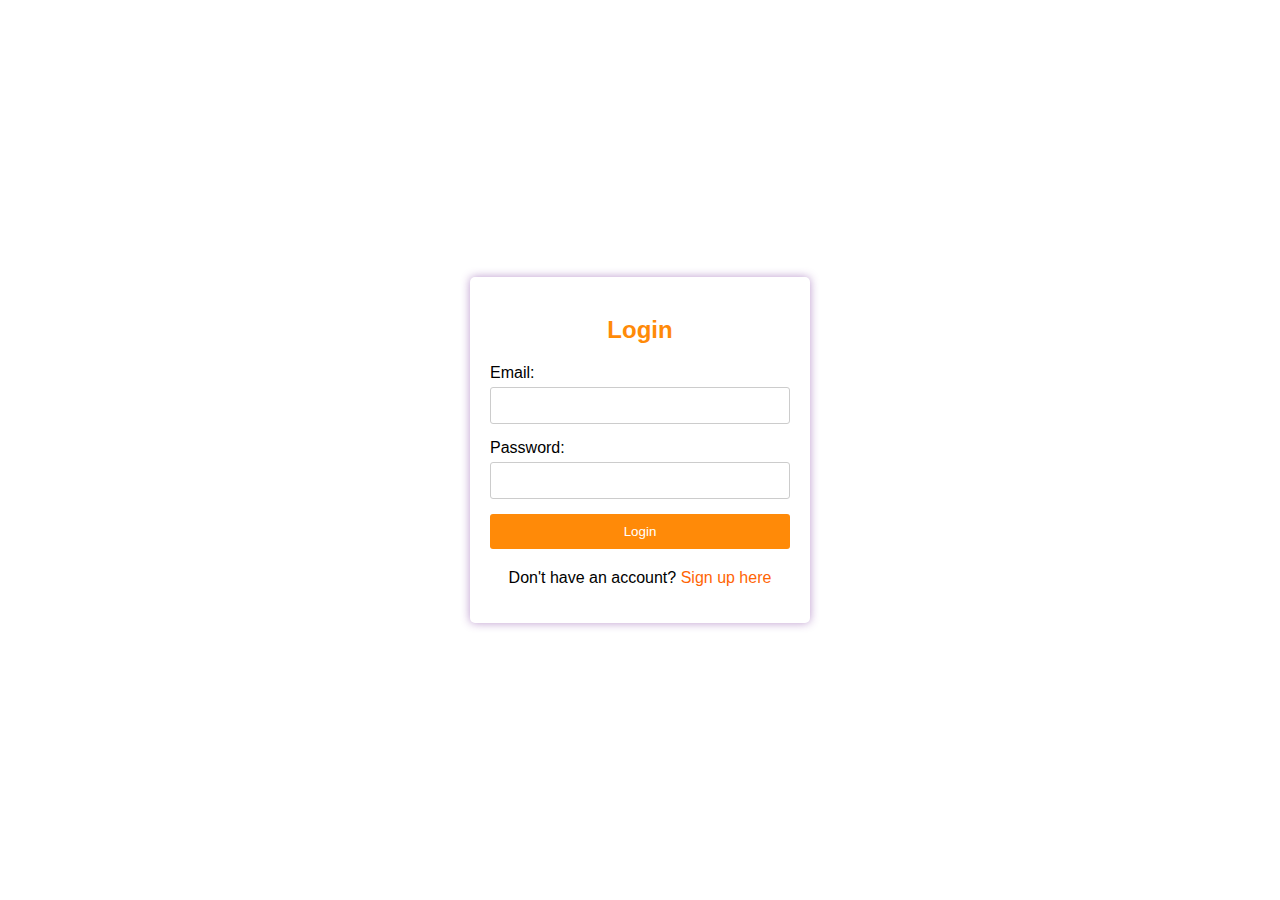
<file: index.html>
<!DOCTYPE html>
<html lang="en">
<head>
    <meta charset="UTF-8">
    <meta name="viewport" content="width=device-width, initial-scale=1.0">
    <title>Ixigo Login</title>
    <link rel="stylesheet" href="styles.css">
</head>
<body>
    <div class="container">
        <h2>Login</h2>
        <form id="loginForm">
            <label for="email">Email:</label>
            <input type="email" id="email" name="email" required>
            
            <label for="password">Password:</label>
            <input type="password" id="password" name="password" required>
            
            <button type="submit">Login</button>
        </form>
        <p>Don't have an account? <a href="signup.html">Sign up here</a></p>
    </div>
    <script>
        document.getElementById('loginForm').addEventListener('submit', function(event) {
            event.preventDefault();
            const email = document.getElementById('email').value;
            const password = document.getElementById('password').value;

            if (email  && password) {
                alert('Login successful!');
                window.location.href = '/dashboard';
            } else {
                alert('Login failed: Invalid email or password');
            }
        });
    </script>
</body>
</html>
</file>
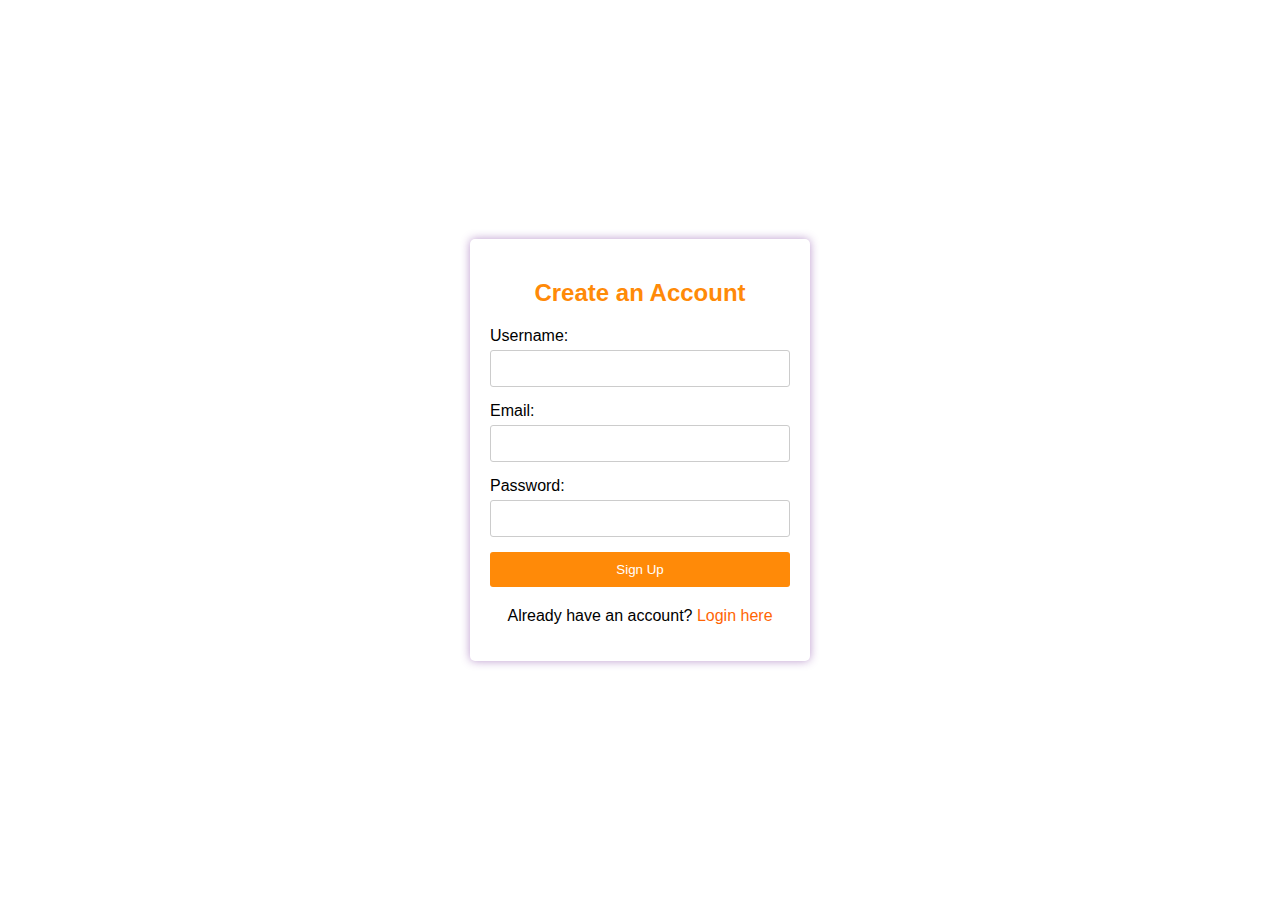
<file: signup.html>
<!DOCTYPE html>
<html lang="en">
<head>
    <meta charset="UTF-8">
    <meta name="viewport" content="width=device-width, initial-scale=1.0">
    <title>Ixigo Signup</title>
    <link rel="stylesheet" href="styles.css">
</head>
<body>
    <div class="container">
        <h2>Create an Account</h2>
        <form id="signupForm">
            <label for="username">Username:</label>
            <input type="text" id="username" name="username" required>
            
            <label for="email">Email:</label>
            <input type="email" id="email" name="email" required>
            
            <label for="password">Password:</label>
            <input type="password" id="password" name="password" required>
            
            <button type="submit">Sign Up</button>
        </form>
        <p>Already have an account? <a href="index.html">Login here</a></p>
    </div>
    <script>
        document.getElementById('signupForm').addEventListener('submit', function(event) {
            event.preventDefault();
            const username = document.getElementById('username').value;
            const email = document.getElementById('email').value;
            const password = document.getElementById('password').value;

            if (username && email && password) {
                alert('Signup successful!');
                window.location.href = '/login';
            } else {
                alert('Signup failed: Please fill in all fields');
            }
        });
    </script>
</body>
</html>
</file>
<file: styles.css>
body {
    font-family: Arial, sans-serif;
    background-color:white;
    display: flex;
    justify-content: center;
    align-items: center;
    height: 100vh;
    margin: 0;
}

.container {
    background-color:white;
    padding: 20px;
    border-radius: 5px;
    box-shadow: 0 0 10px rgba(118, 50, 154, 0.498);
    width: 300px;
    text-align: center;
}

h2 {
    color:#FF8A08;
    margin-bottom: 20px;
}

form {
    display: flex;
    flex-direction: column;
}

label {
    margin-bottom: 5px;
    text-align: left;
}

input {
    margin-bottom: 15px;
    padding: 10px;
    border: 1px solid #ccc;
    border-radius: 3px;
}

button {
    padding: 10px;
    background-color:#FF8A08;
    border: none;
    color: white;
    border-radius: 3px;
    cursor: pointer;
}

button:hover {
    background-color: #FF6504;
    
}

p {
    margin-top: 20px;
}

a {
    color: #FF6504;
    text-decoration: none;
}

a:hover {
    text-decoration: underline;
}
</file>
